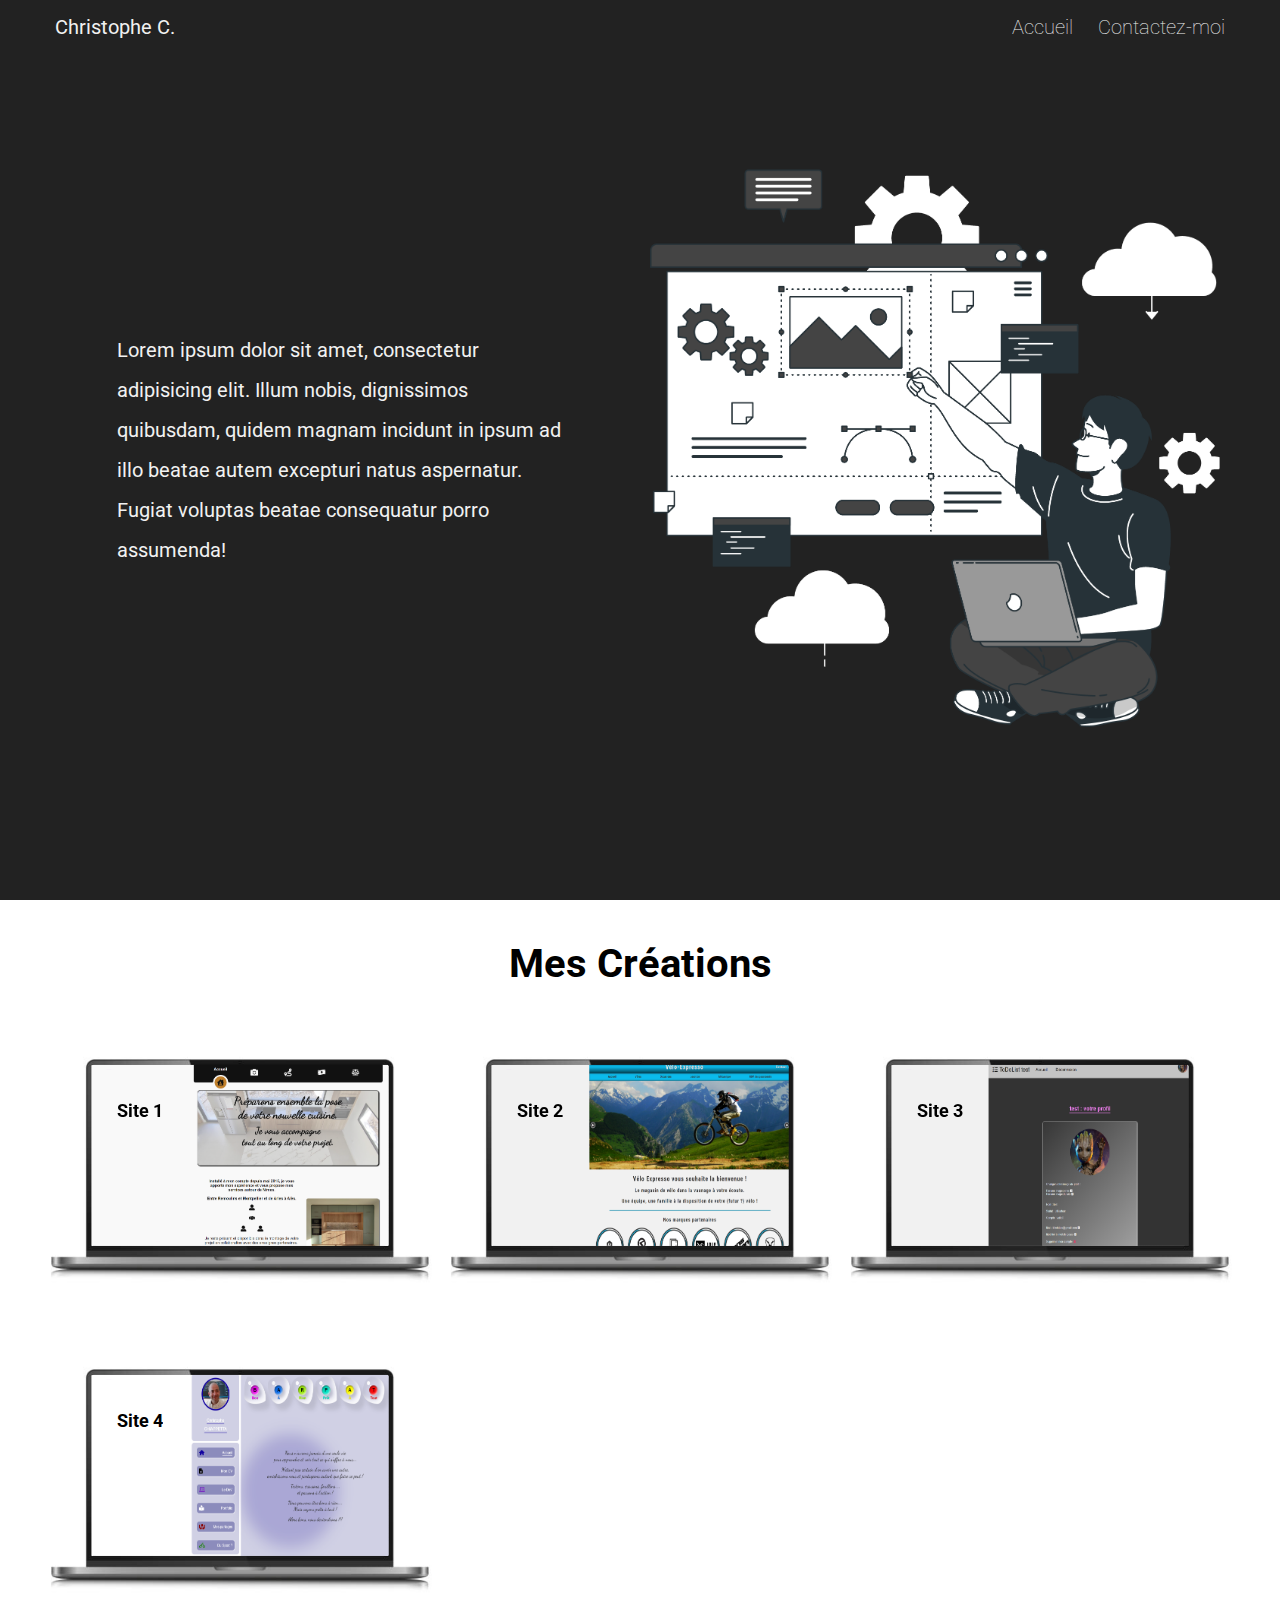
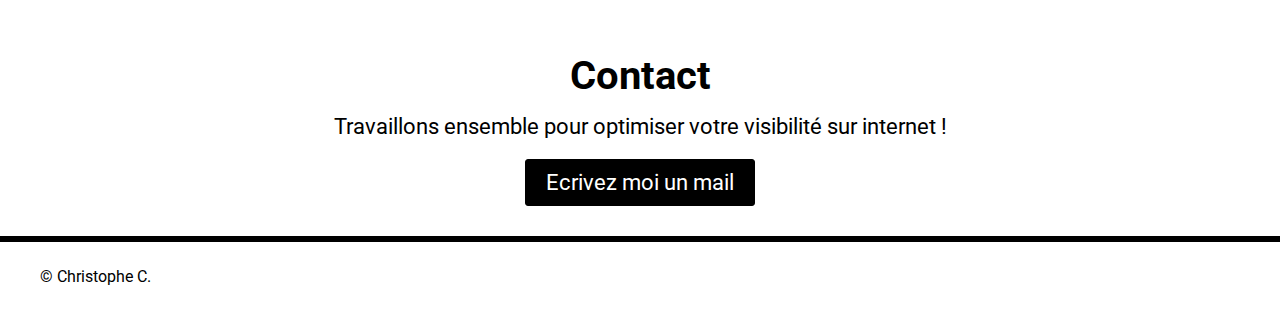
<file: index.html>
<!DOCTYPE html>
<html lang="fr">
  <head>
    <meta charset="UTF-8" />
    <meta name="viewport" content="width=device-width, initial-scale=1.0" />
    <link rel="icon" href=".images/favicon.ico" type="image/x-icon">
    <link rel="stylesheet" href="style.css" />
    <link rel="stylesheet" href="mq.css" />
    <title>Document</title>
  </head>
  <body>
    <section class="intro">
      <div class="container container_intro">
        <div class="navbar">
          <div class="nom">Christophe C.</div>
          <div class="nav">
            <a href="index.html" class="lien_nav">Accueil</a>
            <a href="mailto:christophe@barpat.fun" class="lien_nav"
              >Contactez-moi</a
            >
          </div>
        </div>
      </div>
      <div class="container intro2">
        <div class="text_intro">
          <p>
            Lorem ipsum dolor sit amet, consectetur adipisicing elit. Illum
            nobis, dignissimos quibusdam, quidem magnam incidunt in ipsum ad
            illo beatae autem excepturi natus aspernatur. Fugiat voluptas beatae
            consequatur porro assumenda!
          </p>
        </div>
        <div class="img_intro">
          <img src="./images/illustration.png" alt="" />
        </div>
      </div>
    </section>

    <section class="section_creations">
      <div class="container container_creations">
        <h2>Mes Créations</h2>
        <div class="creations">
          <a href="projets/projet1.html" class="pc pc1">
            <h3>Site 1</h3>
            <img src="images/pc_vide.png" />
          </a>
          <div class="pc pc2">
            <h3>Site 2</h3>
            <img src="images/pc_vide.png" />
          </div>
          <div class="pc pc3">
            <h3>Site 3</h3>
            <img src="images/pc_vide.png" />
          </div>
          <div class="pc pc4">
            <h3>Site 4</h3>
            <img src="images/pc_vide.png" />
          </div>
        </div>
      </div>
    </section>
    <div class="container">
      <div class="contact">
        <h3>Contact</h3>
        <p>
          Travaillons ensemble pour optimiser votre visibilité sur internet !
        </p>
        <a href="mailto:christophe@barpat.fun">Ecrivez moi un mail</a>
      </div>
    </div>
    <div class="coupure"></div>
    <footer><div class="container"><p class="text_footer">&copy Christophe C.</p></div></footer>
  </body>
</html>
</file>
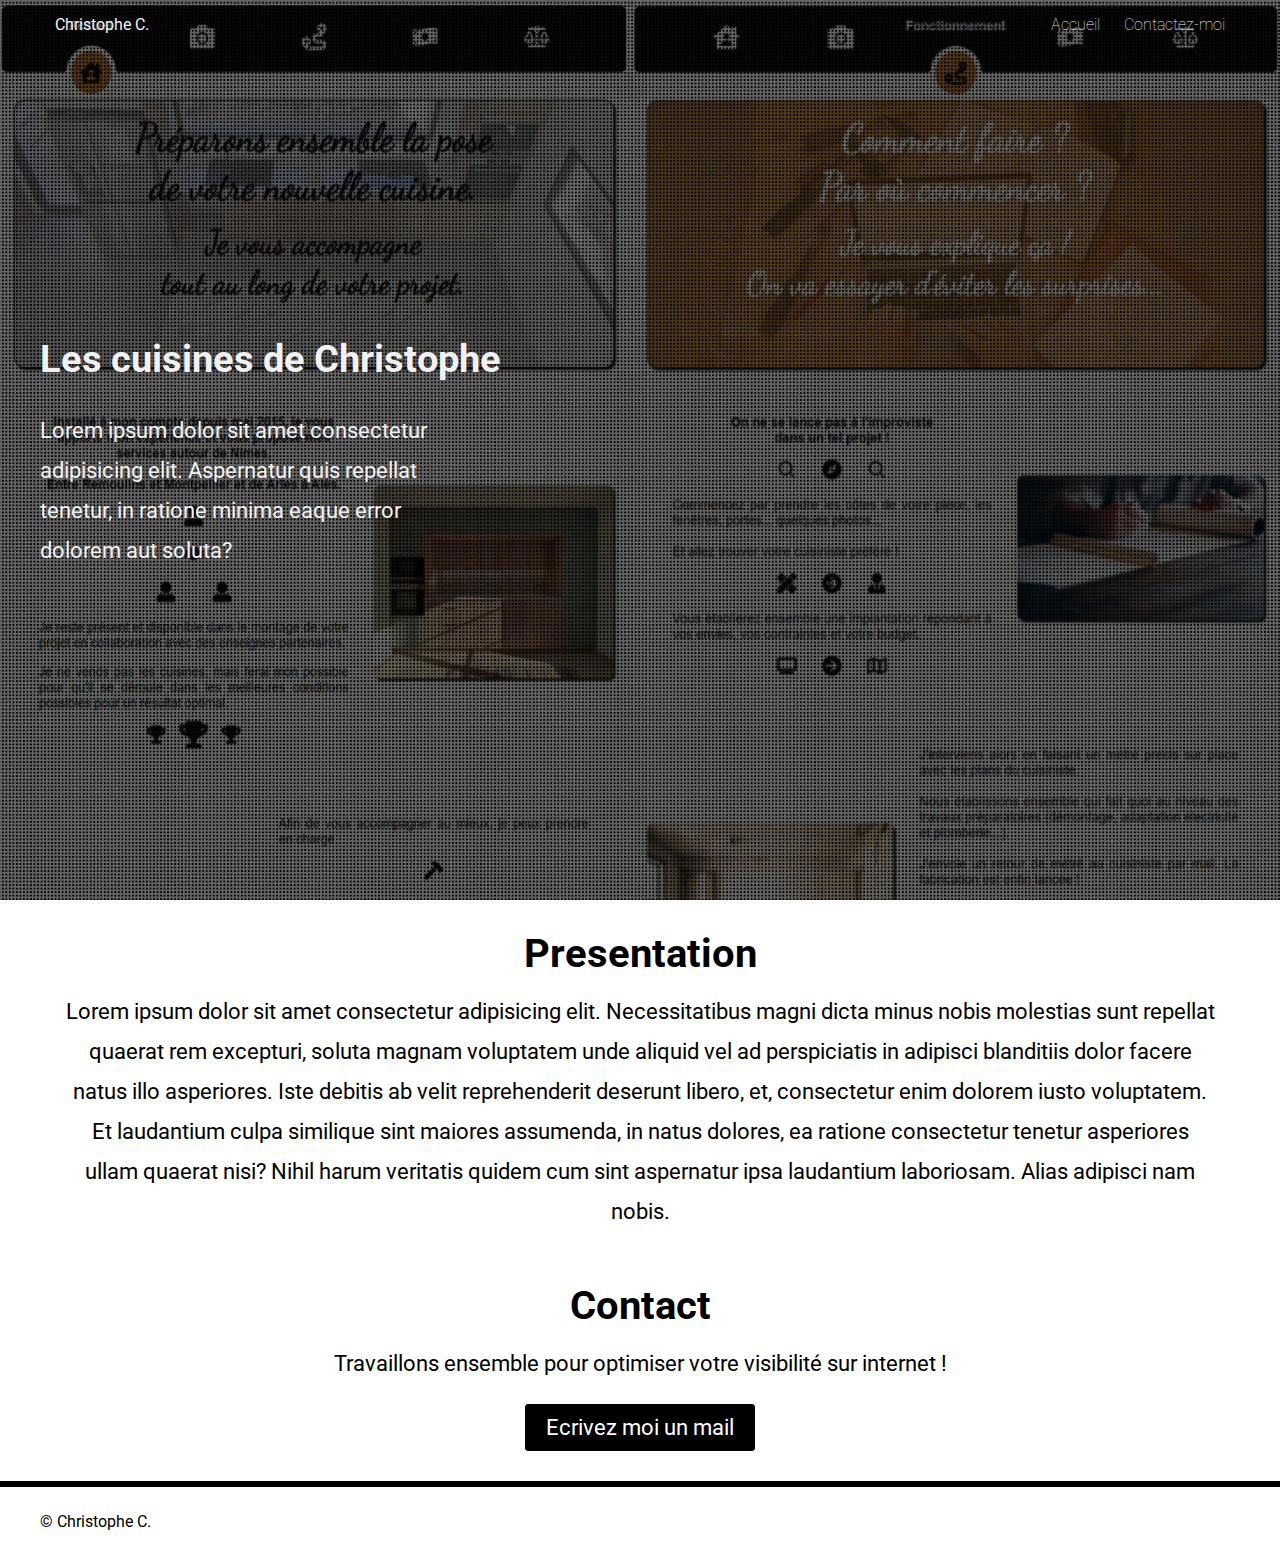
<file: projets/projet1.html>
<!DOCTYPE html>
<html lang="en">
  <head>
    <meta charset="UTF-8" />
    <meta name="viewport" content="width=device-width, initial-scale=1.0" />
    <link rel="stylesheet" href="projet.css" />
    <link rel="icon" href="../images/favicon.ico" type="image/x-icon">
    <title>Les Cuisines</title>
  </head>
  <body>
    <section class="intro">
      <div class="container container_intro">
        <div class="navbar">
          <div class="nom">Christophe C.</div>
          <div class="nav">
            <a href="../index.html" class="lien_nav">Accueil</a>
            <a href="mailto:christophe@barpat.fun" class="lien_nav"
              >Contactez-moi</a
            >
          </div>
        </div>
        <div class="text_intro">
          <h2>Les cuisines de Christophe</h2>
          <p>
            Lorem ipsum dolor sit amet consectetur adipisicing elit. Aspernatur
            quis repellat tenetur, in ratione minima eaque error dolorem aut
            soluta?
          </p>
        </div>
      </div>
    </section>
    <section class="info">
      <div class="container container_info">
        <h2>Presentation</h2>
        <p>
          Lorem ipsum dolor sit amet consectetur adipisicing elit.
          Necessitatibus magni dicta minus nobis molestias sunt repellat quaerat
          rem excepturi, soluta magnam voluptatem unde aliquid vel ad
          perspiciatis in adipisci blanditiis dolor facere natus illo
          asperiores. Iste debitis ab velit reprehenderit deserunt libero, et,
          consectetur enim dolorem iusto voluptatem. Et laudantium culpa
          similique sint maiores assumenda, in natus dolores, ea ratione
          consectetur tenetur asperiores ullam quaerat nisi? Nihil harum
          veritatis quidem cum sint aspernatur ipsa laudantium laboriosam. Alias
          adipisci nam nobis.
        </p>
        <h2>Contact</h2>
        <p>
          Travaillons ensemble pour optimiser votre visibilité sur internet !
        </p>
        <a href="mailto:christophe@barpat.fun">Ecrivez moi un mail</a>
      </div>
    </section>
    <div class="coupure"></div>
    <footer>
      <div class="container">
        <p class="text_footer">&copy Christophe C.</p>
      </div>
    </footer>
  </body>
</html>
</file>
<file: style.css>
@import url("https://fonts.googleapis.com/css2?family=Roboto:wght@100;400;700&display=swap");

* {
  padding: 0;
  margin: 0;
  box-sizing: border-box;
  font-family: Roboto, sans-serif;
  scroll-behavior: smooth;
  /* border: 1px solid violet; */
  overflow-x: hidden;
}
a {
  color: black;
}

body {
  min-height: 100vh;
  width: 100vw;
  position: relative;
  overflow-x: hidden;
}

.intro {
  width: 100%;
  height: 100vh;
  background-color: #222;
  color: #f1f1f1;
}
.container_intro {
  /* width: 100%; */
  position: fixed;
  top: 0;
  left: 50%;
  transform: translateX(-50%);
  font-size: 20px;
}

.navbar {
  display: flex;
  align-items: center;
  justify-content: space-between;
  padding: 15px;
  background-color: #222;
}

.container {
  width: 100%;
  max-width: 1200px;
  margin: 0 auto;
}

.lien_nav {
  color: #f1f1f1;
  text-decoration: none;
  margin-left: 20px;
  font-weight: 100;
}

.intro2 {
  height: 100%;
  width: 100%;
  display: flex;
  align-items: center;
  padding: 20px;
  gap: 20px;
}
.text_intro,
.img_intro {
  width: 50%;
}

.text_intro p {
  width: 80%;
  margin: 0 auto;
  line-height: 40px;
  font-size: 20px;
}

.img_intro img {
  width: 100%;
}

.container_creations h2 {
  text-align: center;
  margin: 30px;
  margin-top: 40px;
  font-size: 40px;
}

.creations {
  display: grid;
  grid-template-columns: repeat(auto-fill, minmax(400px, 1fr));
  grid-auto-rows: repeat(auto-fill, 360px);
}

.pc {
  /* margin-left: 200px; */
  margin: 30px auto;
  width: 400px;
  height: 250px;
  position: relative;
}

.pc img {
  width: 100%;
  height: auto;
  background-size: 120%;
  background-repeat: no-repeat;
  background-position: -10% 15px;
  cursor: pointer;
}

.pc1 img {
  background-image: url("images/cuisine.png");
}
.pc2 img {
  background-image: url("images/VE.png");
}
.pc3 img {
  background-image: url("images/todo.png");
}
.pc4 img {
  background-image: url("images/barpat.png");
}

.pc h3 {
  position: absolute;
  top: 25%;
  left: 25%;
  font-size: 18px;
  transform: translate(-50%, -50%);
  transition: all 0.25s ease-in-out;
}

.pc:hover h3 {
  top: 40%;
  left: 63%;
  background-color: #f1f1f195;
  padding: 10px 20px;
  border-radius: 25px;
  font-size: 30px;
  font-weight: bold;
  -webkit-text-stroke: 1px white;
}

.contact {
  width: 100%;
  display: flex;
  flex-direction: column;
  justify-content: center;
  align-items: center;
}

.contact h3 {
  font-size: 40px;
  margin: 15px;
}
.contact p {
  font-size: 22px;
  width: 96%;
  margin: 0 auto 20px;
  text-align: center;
}
.contact a {
  text-decoration: none;
  padding: 10px 20px;
  color: white;
  background-color: black;
  border: 1px solid black;
  font-size: 22px;
  border-radius: 3px;
  transition: all 0.25s;
}

.contact a:hover{
  color:black;
  background-color: #fff;
}

.coupure {
  border: 3px solid black;
  width: 100vw;
  height: 1px;
  margin-top: 30px;
  margin-bottom: 10px;
}

footer{
padding: 0 0 10px;
display: flex;
align-items: center;
justify-content: start;
}
.text_footer{
margin: 15px 0;
}
</file>
<file: mq.css>
@media all and (max-width: 900px) {
  .intro2 {
    flex-direction: column;
    justify-content: space-evenly;
  }
  .text_intro {
    width: 96%;
  }

  .text_intro p {
    margin-top: 200px;
    width: 90%;
  }

  .img_intro {
    width: 80%;
  }
}
</file>
<file: projets/projet.css>
@import url("https://fonts.googleapis.com/css2?family=Roboto:wght@100;400;700&display=swap");

* {
  padding: 0;
  margin: 0;
  box-sizing: border-box;
  font-family: Roboto, sans-serif;
  scroll-behavior: smooth;
  /* border: 1px solid violet; */
}
a {
  color: black;
}

body {
  min-height: 100vh;
  width: 100vw;
  position: relative;
  overflow-x: hidden;
}

.intro {
  width: 100%;
  height: 100vh;
  color: #f1f1f1;
  background: url("../images/points.png") no-repeat,
    url("../images/cuisines.png") no-repeat;
  background-size: cover;
  background-position: top center;
}

.navbar {
  display: flex;
  align-items: center;
  justify-content: space-between;
  padding: 15px;
}

.container {
  width: 100%;
  max-width: 1200px;
  margin: 0 auto;
}

.lien_nav {
  color: #f1f1f1;
  text-decoration: none;
  margin-left: 20px;
  font-weight: 100;
}

.text_intro {
  width: 100%;
  height: 90vh;
  display: flex;
  flex-direction: column;
  align-items: start;
  justify-content: center;
}
.text_intro h2 {
  font-size: 38px;
}
.text_intro p {
  width: 400px;
  margin-top: 30px;
  line-height: 40px;
  font-size: 22px;
}

.info {
  width: 100%;
}

.container_info {
  display: flex;
  flex-direction: column;
  align-items: center;
  justify-content: center;
}

.container_info h2 {
  font-size: 40px;
  margin: 15px;
  margin-top: 30px;
}

.container_info p {
  line-height: 40px;
  font-size: 22px;
  width: 96%;
  margin: 0 auto 20px;
  text-align: center;
}

.container_info a {
  text-decoration: none;
  padding: 10px 20px;
  color: white;
  background-color: black;
  border: 1px solid black;
  font-size: 22px;
  border-radius: 3px;
  transition: all 0.25s;
}

.coupure {
  border: 3px solid black;
  width: 100vw;
  height: 1px;
  margin-top: 30px;
  margin-bottom: 10px;
}

footer {
  padding: 0 0 10px;
  display: flex;
  align-items: center;
  justify-content: start;
}
.text_footer {
  margin: 15px 0;
}


@media all and (max-width:900px){
  .container_info p {
    font-size: 16px;
    margin: 15px;
  }

  .text_intro{
  padding: 10px;
}

.text_footer{margin-left: 10px;}
}
</file>
